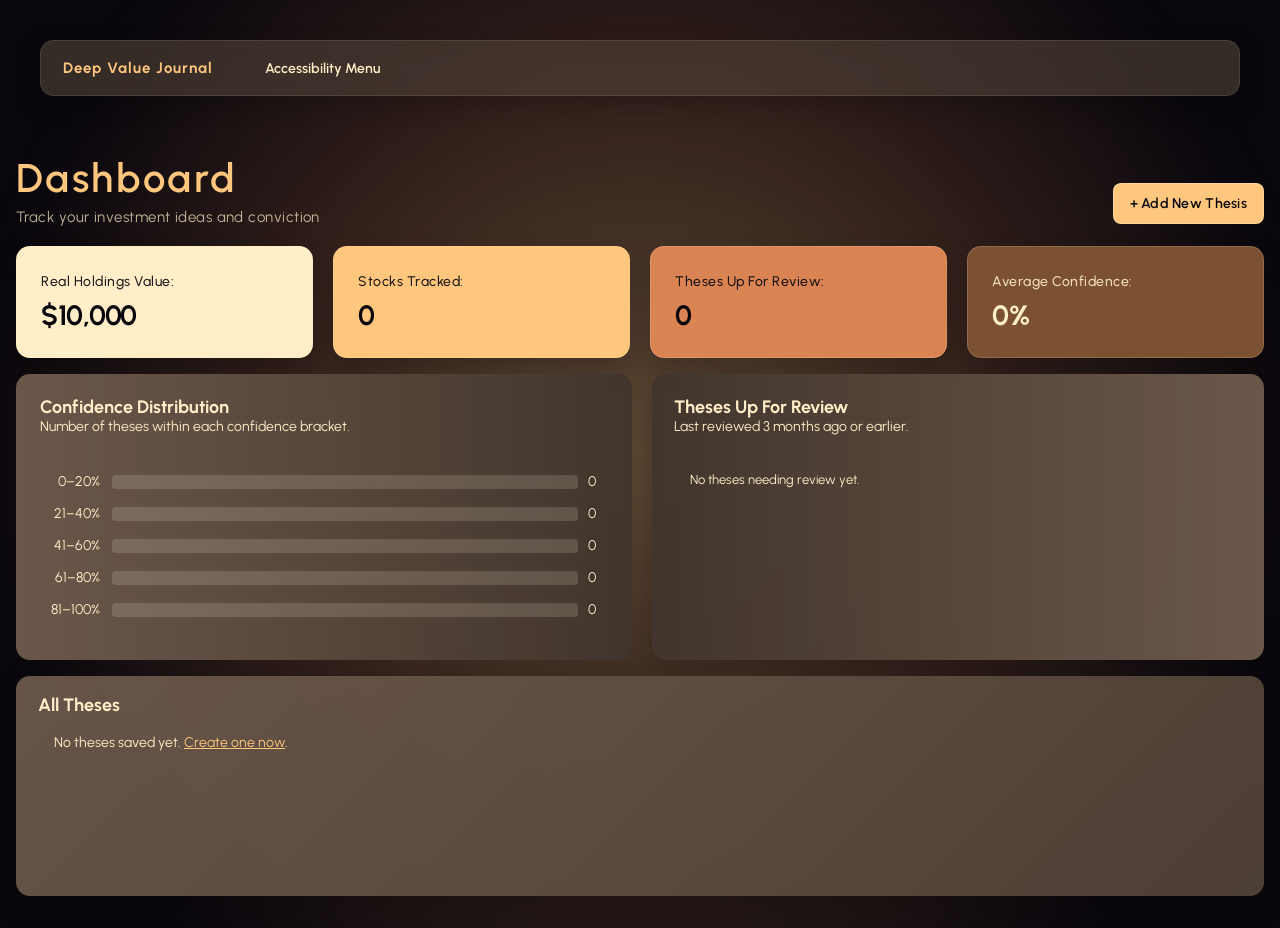
<file: JournalHome.html>
<!DOCTYPE html>
<html lang="en-NZ">

<head>
       <!--
    allows the page to use the latest browser engine meaning that my interface
     will be more compatible with different devices and interfaces
    -->
    <meta charset="utf-8">
    <meta http-equiv="X-UA-Compatible" content="IE=edge">
    <title>Dashboard</title>
    <meta name="description" content="Investment thesis dashboard">
    <meta name="viewport" content="width=device-width, initial-scale=1">
    <link rel="stylesheet" href="style.css">
    <script type="module" src="Journal.js"></script>
</head>

<body>
    <!-- Navigation and accessibility controls -->
    <nav class="nav-shell" aria-label="Main navigation">
        <div class="nav-panel">
            <div class="nav-brand">
                Deep Value Journal
            </div>
           
            <button
                id="accessibility-toggle"
                class="regular-button"
                type="button"
                aria-expanded="false"
                aria-controls="accessibility-menu"
            >
                Accessibility Menu
            </button>
        </div>
        
    <!-- Accessibility Menu -->
    <div
        class="Accessibility-Overlay"
        id="accessibility-overlay"
        hidden
    >
        <div
            class="Accessibility"
            id="accessibility-menu"
            role="dialog"
            aria-modal="true"
            aria-labelledby="accessibility-title"
        >
            <div class="Accessibility-Header">
                <h2 id="accessibility-title">
                    Accessibility Settings
                </h2>
            </div>

         
            <div class="Accessibility-Content">
                <!-- Text Resizer -->
                <label for="text-size-slider">
                    Text Size:
                </label>
                <input
                    type="range"
                    id="text-size-slider"
                    min="80"
                    max="150"
                    value="100"
                    step="10"
                    aria-describedby="text-size-value"
                >
                <span id="text-size-value">
                    100%
                </span>
            </div>

            <div class="Accessibility-Actions">
                <button type="button" class="regular-button" id="accessibility-close">
                    Close
                </button>
            </div>
        </div>

    </div>
    </nav>

  <!-- Main dashboard containing portfolio and thesis information -->
    <main class="home-shell dashboard-home" id="dashboard-content" aria-labelledby="dashboard-title">
       <!-- Dashboard heading and link to create a new thesis -->
        <section class="dashboard-heading" aria-labelledby="dashboard-title">

            <div>
                <h1 class="Welcome dashboard-title" id="dashboard-title">
                    Dashboard
                </h1>
                <p>
                    Track your investment ideas and conviction
                </p>
            </div>

            <a href="ThesisEntryForm.html" class="dashboard-newthesis">
                + Add New Thesis
            </a>
        </section>

        <!-- Loading screen while dashboard data loads -->
        <!--
         * Loader adapted from Uiverse.io
        * Creator: vk-uiux
        * Source: https://uiverse.io/vk-uiux/grumpy-dolphin-30
        * Licence: MIT
        * Date of implementation: around 5/08/26
        -->
        <div
            id="loading-screen"
            class="loading-screen"
            role="status"
            aria-label="Loading dashboard"
        >
            <div class="loader" aria-hidden="true">
                <div></div>
                <div></div>
                <div></div>
                <div></div>
                <div></div>
            </div>
        </div>



        <!-- Summary widgets provide an overview of the user's portfolio -->
        <!-- Values are updated dynamically using JavaScript -->
        <section class="dashboard-widgets" aria-label="Dashboard summary">
            
            <!-- Widget1: account value -->
            <div class="dashboard-account-value">
                <span class="dashboard-widget-label">
                    Real Holdings Value:
                </span>
                <span class="dashboard-widget-amount">
                    $10,000
                </span>
            </div>

            <!-- Widget2: stocks tracked  -->
            <div class="dashboard-stocks-tracked">
                <span class="dashboard-widget-label">
                    Stocks Tracked:
                </span>
                <span class="dashboard-widget-amount" id="stocks-tracked-amount">
                    0
                </span>
            </div>

            <!-- Widget3: number of theses needing review  -->
            <div class="dashboard-theses-review">
                <span class="dashboard-widget-label">
                    Theses Up For Review:
                </span>
                <span class="dashboard-widget-amount" id="theses-review-amount">
                    0
                </span>
            </div>

            <!-- Widget4: average confidence reading  -->
            <div class="dashboard-confidence">
                <span class="dashboard-widget-label">
                    Average Confidence:
                </span>
                <!-- Comes from the average of user's stored thesis data -->
                <span class="dashboard-widget-amount" id="confidence-amount">
                    0%
                </span>
            </div>

        </section>

        <!-- Middle Dashboard Row containing the distribution chart and the theses needing review -->
        <div class="dashboard-middle-row">

            <!-- Confidence Distribution Chart -->
            <section class="dashboard-confidence-chart">
                <div class="dashboard-review-header">
                    <div>
                        <h2 id="confidence-title">
                            Confidence Distribution
                        </h2>
                        <p>
                            Number of theses within each confidence bracket.
                        </p>
                    </div>
                </div>
                <div id="confidence-chart" class="confidence-chart">
                    <!-- Chart is generated dynamically using JavaScript -->
                </div>
            </section>

            <!-- Displays theses that require the user's attention -->
            <section class="dashboard-review-section" aria-labelledby="review-title">
                <div class="dashboard-review-header">
                    <div>
                        <h2 id="review-title">
                            Theses Up For Review
                        </h2>
                        <p>
                            Last reviewed 3 months ago or earlier.
                        </p>
                    </div>
                </div>
                <!-- Theses loaded dynamically through javascript -->
                <ul id="review-container" aria-label="Theses needing review"></ul>
            </section>
        </div>

        <!-- Main theses storage section-->
        <!-- Displays all investment theses stored by the user -->
        <section class="Stocklist dashboard-stocklist" aria-labelledby="my-theses-title">
            <h2 id="my-theses-title" class="dashboard-stock-header">
                All Theses
            </h2>
            <div class="features-list dashboard-features-list">
                <div id="theses-container">
                    <!-- Theses loaded dynamically through javascript -->
                </div>
            </div>
        </section>


    </main>
</body>
</html>
</file>
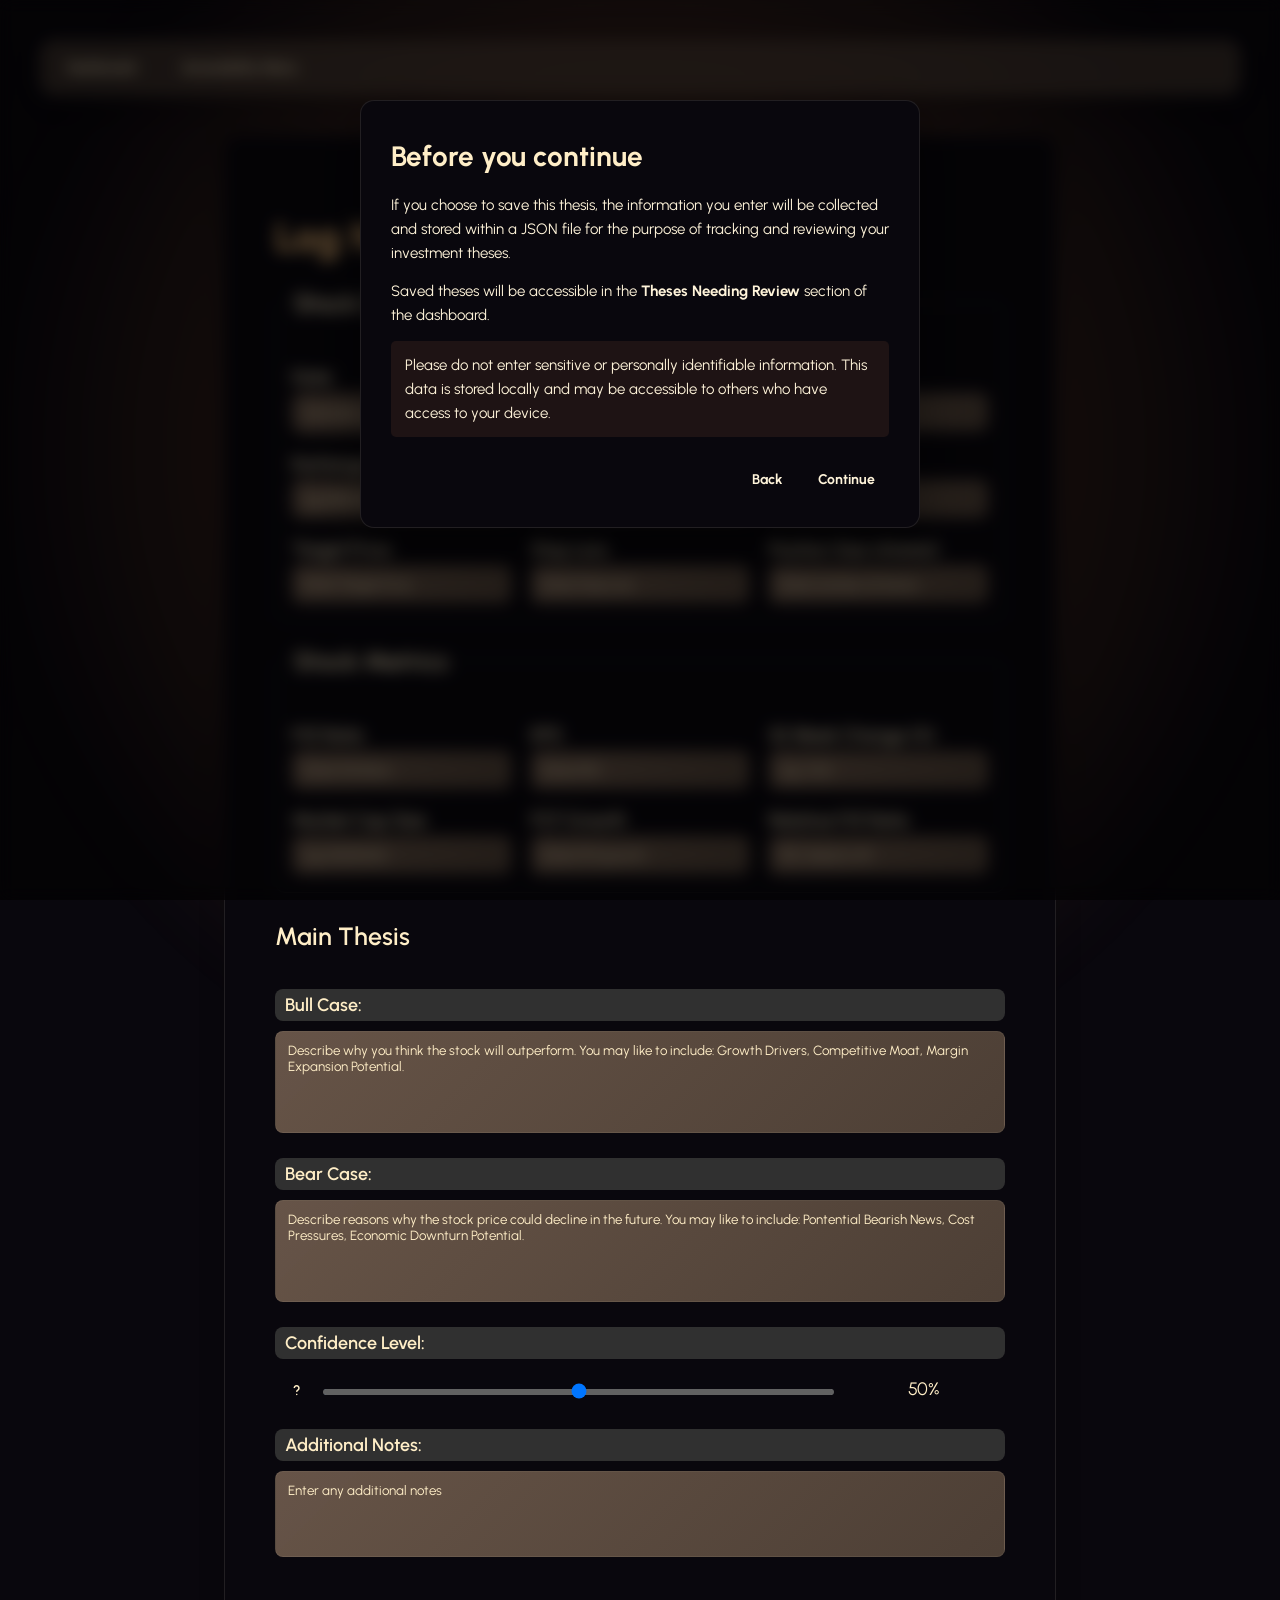
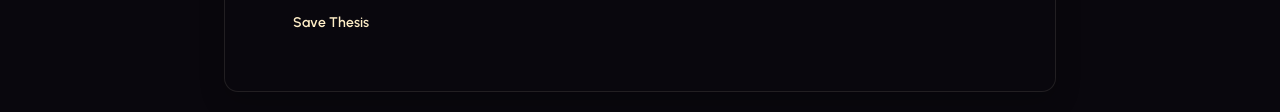
<file: ThesisEntryForm.html>
<!DOCTYPE html>
<html lang="en">
<head>
    <meta charset="utf-8">
    <meta http-equiv="X-UA-Compatible" content="IE=edge">
    <meta name="description" content="Create and save a new investment thesis.">
    <meta name="viewport" content="width=device-width, initial-scale=1">
    <link rel="stylesheet" href="style.css">
    <script type="module" src="Journal.js"></script>
    <title>Log New Thesis</title>
</head>


<body>
    <!-- Main navigation and accessibility controls -->
    <nav class="nav-shell" aria-label="Main navigation">
        <div class="nav-panel">
            <button class="regular-button" type="button" onclick="window.location.href='JournalHome.html'">
                Dashboard
            </button>
            <!-- Returns the user to the main dashboard -->
            <button
                id="accessibility-toggle"
                class="regular-button"
                type="button"
                aria-expanded="false"
                aria-controls="accessibility-menu"
            >
                Accessibility Menu
            </button>
        </div>
        
    <!-- Accessibility Menu -->
    <!-- Accessibility menu allows users to adjust text size -->
    <div class="Accessibility-Overlay" id="accessibility-overlay" hidden>
        <div
            class="Accessibility"
            id="accessibility-menu"
            role="dialog"
            aria-modal="true"
            aria-labelledby="accessibility-title"
        >
            <div class="Accessibility-Header">
                <h2 id="accessibility-title">
                    Accessibility Settings
                </h2>
            </div>

            <div class="Accessibility-Content">
                <!-- Text size control -->
                <label for="text-size-slider">
                    Text Size:
                </label>
                <input
                    type="range"
                    id="text-size-slider"
                    min="80"
                    max="150"
                    value="100"
                    step="10"
                    aria-describedby="text-size-value"
                >
                <span id="text-size-value">
                    100%
                </span>
            </div>

            <div class="Accessibility-Actions">
                <button
                    type="button"
                    class="regular-button"
                    id="accessibility-close"
                >
                    Close
                </button>
            </div>
        </div>
    </div>
    </nav>

    <!-- Data disclaimer shown before the user enters a thesis -->
    <div class="Disclaimer-Overlay" id="Disclaimer-Overlay" role="presentation">
        <div
            class="Disclaimer"
            id="Disclaimer"
            role="dialog"
            aria-modal="true"
            aria-labelledby="disclaimer-title"
            aria-describedby="disclaimer-description"
        >
            <div class="Disclaimer-Header">
                <h2 id="disclaimer-title">Before you continue</h2>
            </div>

            <div class="Disclaimer-Content">
                <p id="disclaimer-description">
                    If you choose to save this thesis, the information you enter
                    will be collected and stored within a JSON file for the
                    purpose of tracking and reviewing your investment theses.
                </p>

                <p>
                    Saved theses will be accessible in the
                    <strong>Theses Needing Review</strong> section of the dashboard.
                </p>

                <p class="Disclaimer-Warning">
                    Please do not enter sensitive or personally identifiable
                    information. This data is stored locally and may be accessible
                    to others who have access to your device.
                </p>
            </div>

            <div class="Disclaimer-Actions">
                <!-- Returns to the dashboard without entering a thesis -->
                <button
                    type="button"
                    class="Disclaimer-Button Disclaimer-Button--secondary"
                    onclick="window.location.href='JournalHome.html'"
                >
                    Back
                </button>
                <button
                    type="button"
                    class="Disclaimer-Button Disclaimer-Button--primary"
                    id="Continue-Button"
                >
                    Continue
                </button>
            </div>
        </div>
    </div>

    <!-- Main thesis entry form -->
    <main>
        <form class="Form-Shell" id="Thesis-Form">
            <h1 class="Thesis-Form-Title">
                Log New Thesis
            </h1>
                    <!-- Stock Details -->
                     
                    <fieldset class="Stock-Details">
            <legend class="Thesis-Form-Subtitle">
                Stock Details
            </legend>
            
            <!-- Stock identification and trading information -->
            <div class="Stock-Details-Grid">
                <div class="Thesis-Date">
                    <label for="Thesis-Date">Date:</label>
                    <input type="date" id="Thesis-Date" name="Thesis-Date">
                </div>

                <div>
                    <label for="Stock-Name-Search">Stock Name:</label>
                    <input
                        type="text"
                        id="Stock-Name-Search"
                        name="Stock-Name-Search"
                        placeholder="Enter Stock Name"
                    >
                </div>

                <div>
                    <label for="Stock-Ticker">Ticker Symbol:</label>
                    <input
                        type="text"
                        id="Stock-Ticker"
                        name="Stock-Ticker"
                        placeholder="e.g. AAPL"
                    >
                </div>

                <div>
                    <label for="Stock-Exchange">Exchange:</label>
                    <input
                        type="text"
                        id="Stock-Exchange"
                        name="Stock-Exchange"
                        placeholder="e.g. NASDAQ"
                    >
                </div>

                <div>
                    <label for="Stock-Sector">Sector:</label>
                    <input
                        type="text"
                        id="Stock-Sector"
                        name="Stock-Sector"
                        placeholder="e.g. Technology"
                    >
                </div>

                <div>
                    <label for="Entry-Price">Entry Price:</label>
                    <input
                        type="number"
                        step="0.01"
                        id="Entry-Price"
                        name="Entry-Price"
                        placeholder="Enter Entry Price"
                    >
                </div>

                <div>
                    <label for="Target-Price">Target Price:</label>
                    <input
                        type="number"
                        step="0.01"
                        id="Target-Price"
                        name="Target-Price"
                        placeholder="Enter Target Price"
                    >
                </div>

                <div>
                    <label for="Stop-Loss">Stop Loss:</label>
                    <input
                        type="number"
                        step="0.01"
                        id="Stop-Loss"
                        name="Stop-Loss"
                        placeholder="Enter Stop Loss"
                    >
                </div>

                <div>
                    <label for="Position-Size">Position Size (shares):</label>
                    <input
                        type="number"
                        id="Position-Size"
                        name="Position-Size"
                        placeholder="Enter number of shares"
                    >
                </div>
            </div>
        </fieldset>

            <!-- Metrics -->
            <!-- Financial metrics used to support the investment thesis -->
                    <fieldset class="Stock-Details">
            
            <legend class="Thesis-Form-Subtitle" id="stock-metrics-title">
                Stock Metrics
            </legend>

            <div class="Stock-Details-Grid">
                <div>
                    <label for="Stock-PE">P/E Ratio</label>
                    <input
                        type="number"
                        step="0.01"
                        id="Stock-PE"
                        name="Stock-PE"
                        placeholder="Enter P/E Ratio"
                    >
                </div>

                <div>
                    <label for="Stock-EPS">EPS</label>
                    <input
                        type="number"
                        step="0.01"
                        id="Stock-EPS"
                        name="Stock-EPS"
                        placeholder="Enter EPS"
                    >
                </div>

                <div>
                    <label for="Stock-52W">52 Week Change (%)</label>
                    <input
                        type="number"
                        step="0.01"
                        id="Stock-52W"
                        name="Stock-52W"
                        placeholder="e.g. -10.5"
                    >
                </div>

                <div>
                    <label for="Stock-Cap">Market Cap Size</label>
                    <input
                        type="number"
                        step="0.01"
                        id="Stock-Cap"
                        name="Stock-Cap"
                        placeholder="e.g. 10000000"
                    >
                </div>

                <div>
                    <label for="Stock-FCFG">FCF Growth</label>
                    <input
                        type="number"
                        step="0.01"
                        id="Stock-FCFG"
                        name="Stock-FCFG"
                        placeholder="Enter FCF growth"
                    >
                </div>

                <div>
                    <label for="Stock-PER">Relative P/E Ratio</label>
                    <input
                        type="number"
                        step="0.01"
                        id="Stock-PER"
                        name="Stock-PER"
                        placeholder="PE / Industry PE"
                    >
                </div>
            </div>
        </fieldset>



            <!-- Main reasoning behind the investment thesis -->
            <h2 class="Thesis-Form-Subtitle">
                Main Thesis
            </h2>

            <!-- Bull case records reasons the stock could outperform -->
            <div class="Bull-Case">
                <label for="Bull-Case-Reasoning">
                    Bull Case:
                </label>
                <textarea
                    id="Bull-Case-Reasoning"
                    name="Bull-Case-Reasoning"
                    placeholder="Describe why you think the stock will outperform. You may like to include: Growth Drivers, Competitive Moat, Margin Expansion Potential."
                    rows="5"
                ></textarea>
            </div>


            <!-- Bear case records reasons the stock could decline -->
            <div class="Bear-Case">
                <label for="Bear-Case-Reasoning">
                    Bear Case:
                </label>
                <textarea
                    id="Bear-Case-Reasoning"
                    name="Bear-Case-Reasoning"
                    placeholder="Describe reasons why the stock price could decline in the future. You may like to include: Pontential Bearish News, Cost Pressures, Economic Downturn Potential."
                    rows="5"
                ></textarea>
            </div>


            <!-- Confidence level records how strongly the user supports their thesis -->
            <div class="Confidence-Level">
                <label for="Confidence-Level">
                    Confidence Level:
                </label>
                <!-- Explains how the confidence rating should be interpreted -->
                <button
                    id="confidence-info-toggle"
                    class="regular-button confidence-info-button"
                    type="button"
                    aria-expanded="false"
                    aria-controls="confidence-info-overlay"
                    aria-label="Explain confidence level"
                >
                    ?
                </button>
                <div
                    class="Confidence-Overlay"
                    id="confidence-info-overlay"
                    hidden
                >
                    <div
                        class="Confidence-Info"
                        role="dialog"
                        aria-modal="true"
                        aria-labelledby="confidence-info-title"
                    >
                        <div class="Disclaimer-Header">
                            <h2 id="confidence-info-title">What does confidence level mean?</h2>
                        </div>

                        <div class="Disclaimer-Content">
                            <p>
                                Confidence represents how strongly you believe your investment thesis is correct based on your research and current evidence.
                            </p>
                            <p class="Disclaimer-Warning">
                                Use a lower percentage when your thesis needs more evidence, and a higher percentage when your reasoning is well supported. This is a reflection tool, not a guarantee of performance.
                            </p>
                        </div>
                        <div class="Disclaimer-Actions">
                            <button
                                type="button"
                                class="Disclaimer-Button Disclaimer-Button--secondary"
                                id="confidence-info-close"
                            >
                                Close
                            </button>
                        </div>
                    </div>
                </div>

                <input
                    type="range"
                    id="Confidence-Level"
                    name="Confidence-Level"
                    min="0"
                    max="100"
                    step="1"
                    value="50"
                    aria-describedby="Confidence-Value"
                >
                <span id="Confidence-Value">
                    50%
                </span>
            </div>


            <!-- Additional Notes -->
            <!-- Allows the user to record information not covered by the main thesis fields -->
            <div class="Additional-Notes">
                <label for="Thesis-Notes">
                    Additional Notes:
                </label>
                <textarea
                    id="Thesis-Notes"
                    name="Thesis-Notes"
                    placeholder="Enter any additional notes"
                    rows="4"
                ></textarea>
            </div>
            
            <!-- Saves the completed thesis -->
            <button type="submit" class="regular-button">
                Save Thesis
            </button>
        </form>
    </main>

    <!-- Loading screen displayed while the thesis is being processed -->
    <div id="loading-screen" class="loading-screen">
        <div class="loader" role="status" aria-label="Loading">
            <div></div>
            <div></div>
            <div></div>
            <div></div>
            <div></div>
        </div>
    </div>
</body>
</html>
</file>
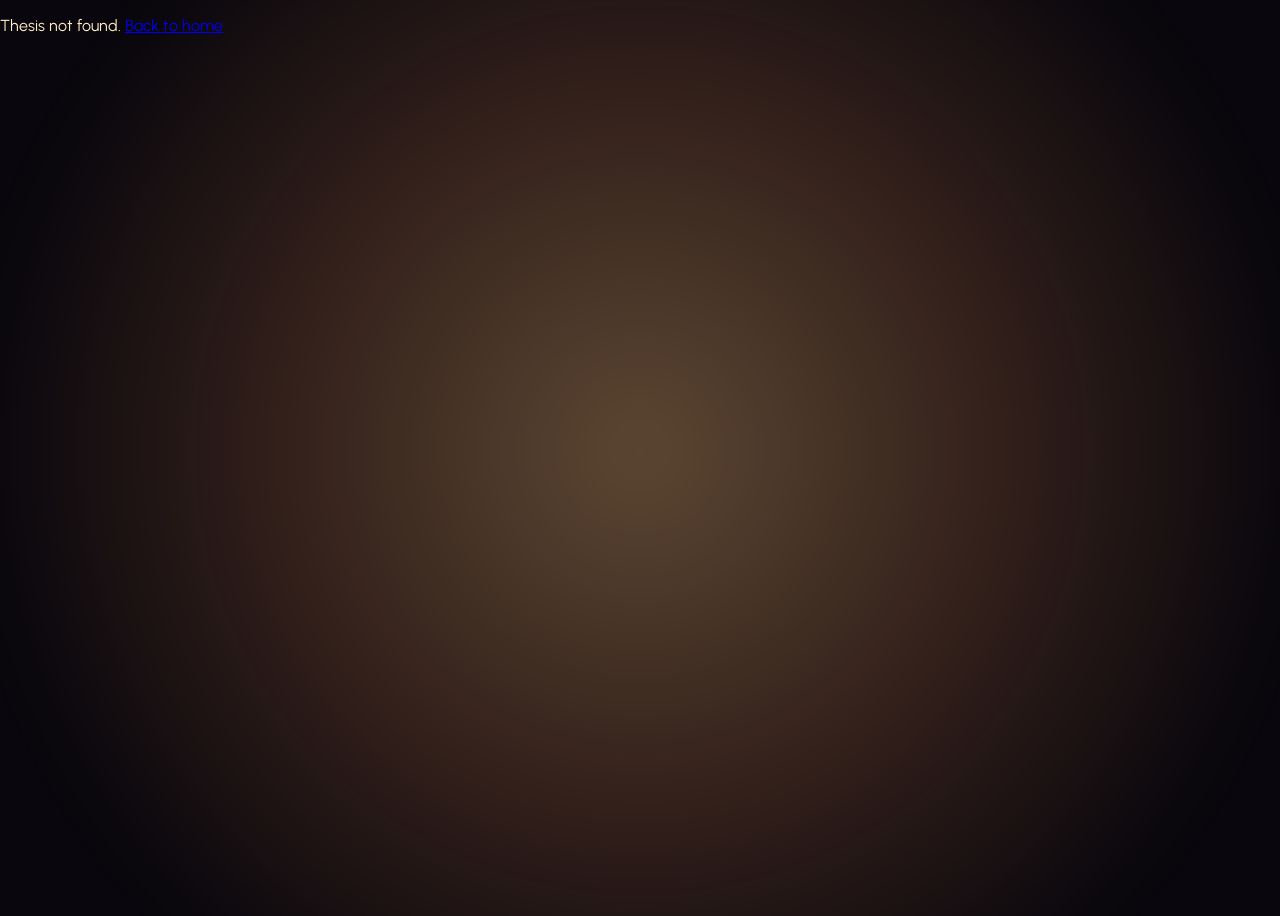
<file: ThesisView.html>
<!DOCTYPE html>

<html lang="en">
    <head>
        <meta charset="utf-8">
        <meta http-equiv="X-UA-Compatible" content="IE=edge">
        <meta name="description" content="">
        <meta name="viewport" content="width=device-width, initial-scale=1">
        <link rel="stylesheet" href="style.css">
        <script type="module" src="Journal.js"></script>
        <title>Thesis View</title>
    </head>
    <body>

   <!-- Main navigation and accessibility controls -->
    <nav class="nav-shell" aria-label="Main navigation">
        <div class="nav-panel">
            <button class="regular-button" type="button" onclick="window.location.href='JournalHome.html'">
                Dashboard
            </button>
            <!-- Returns the user to the main dashboard -->
            <button
                id="accessibility-toggle"
                class="regular-button"
                type="button"
                aria-expanded="false"
                aria-controls="accessibility-menu"
            >
                Accessibility Menu
            </button>
        </div>
        
    <!-- Accessibility Menu -->
    <!-- Accessibility menu allows users to adjust text size -->
    <div class="Accessibility-Overlay" id="accessibility-overlay" hidden>
        <div
            class="Accessibility"
            id="accessibility-menu"
            role="dialog"
            aria-modal="true"
            aria-labelledby="accessibility-title"
        >
            <div class="Accessibility-Header">
                <h2 id="accessibility-title">
                    Accessibility Settings
                </h2>
            </div>

            <div class="Accessibility-Content">
                <!-- Text size control -->
                <label for="text-size-slider">
                    Text Size:
                </label>
                <input
                    type="range"
                    id="text-size-slider"
                    min="80"
                    max="150"
                    value="100"
                    step="10"
                    aria-describedby="text-size-value"
                >
                <span id="text-size-value">
                    100%
                </span>
            </div>

            <div class="Accessibility-Actions">
                <button
                    type="button"
                    class="regular-button"
                    id="accessibility-close"
                >
                    Close
                </button>
            </div>
        </div>
    </div>
    </nav>

        <!-- Thesis header and editing controls -->
        <div class="thesis-view-container">
            <div class="thesis-view-header">
                <div>
                    <h1 class="thesis-view-title" id="ticker-display">--</h1>
                    <p class="thesis-view-subtitle" id="stock-name-display">--</p>
                </div>
                   <div class="thesis-actions">
                        <button class="regular-button" id="edit-thesis">
                            Edit Thesis
                        </button>
                        <button class="regular-button" id="save-thesis" style="display: none;">
                            Save Changes
                        </button>
                    </div>
            </div>

            <!-- Stock Details Section -->
            <div class="thesis-section">
                <div class="thesis-section-title">Stock Details</div>
                <div class="thesis-details-grid">
                    <div class="detail-item">
                        <div class="detail-label">Stock Name</div>
                        <div class="detail-value" id="detail-stock-name">--</div>
                    </div>
                    <div class="detail-item">
                        <div class="detail-label">Ticker</div>
                        <div class="detail-value" id="detail-ticker">--</div>
                    </div>
                    <div class="detail-item">
                        <div class="detail-label">Exchange</div>
                        <div class="detail-value" id="detail-exchange">--</div>
                    </div>
                    <div class="detail-item">
                        <div class="detail-label">Sector</div>
                        <div class="detail-value" id="detail-sector">--</div>
                    </div>
                </div>
            </div>


            <!-- Stock Metrics Section -->
            <div class="thesis-section">
                <div class="thesis-section-title">Stock Metrics</div>
                <div class="thesis-details-grid">
                    <div class="detail-item">
                        <div class="detail-label">P/E Ratio</div>
                        <div class="detail-value" id="detail-pe">--</div>
                    </div>
                    <div class="detail-item">
                        <div class="detail-label">EPS</div>
                        <div class="detail-value" id="detail-eps">--</div>
                    </div>
                    <div class="detail-item">
                        <div class="detail-label">52 Week Change</div>
                        <div class="detail-value" id="detail-52w">--</div>
                    </div>
                    <div class="detail-item">
                        <div class="detail-label">Market Cap</div>
                        <div class="detail-value" id="detail-cap">--</div>
                    </div>
                    <div class="detail-item">
                        <div class="detail-label">FCF Growth</div>
                        <div class="detail-value" id="detail-fcfg">--</div>
                    </div>
                    <div class="detail-item">
                        <div class="detail-label">Relative P/E Ratio</div>
                        <div class="detail-value" id="detail-per">--</div>
                    </div>
                </div>
            </div>

            <!-- Investment Details Section -->
            <div class="thesis-section">
                <div class="thesis-section-title">Investment Details</div>
                <div class="thesis-details-grid">
                    <div class="detail-item">
                        <div class="detail-label">Entry Price</div>
                        <div class="detail-value" id="detail-entry-price">--</div>
                    </div>
                    <div class="detail-item">
                        <div class="detail-label">Target Price</div>
                        <div class="detail-value" id="detail-target-price">--</div>
                    </div>
                    <div class="detail-item">
                        <div class="detail-label">Stop Loss</div>
                        <div class="detail-value" id="detail-stop-loss">--</div>
                    </div>
                    <div class="detail-item">
                        <div class="detail-label">Position Size</div>
                        <div class="detail-value" id="detail-position-size">--</div>
                    </div>
                </div>
            </div>

            <!-- Thesis Analysis Section -->
            <div class="thesis-section">
                <div class="thesis-section-title">Thesis Analysis</div>
                <div class="thesis-text-section">
                    <div class="detail-label">Bull Case</div>
                    <p id="detail-bull-case">--</p>
                </div>
                <div class="thesis-text-section">
                    <div class="detail-label">Bear Case</div>
                    <p id="detail-bear-case">--</p>
                </div>
            </div>

            <!-- Confidence & Notes Section -->
            <div class="thesis-section">
                <div class="thesis-section-title">Confidence & Notes</div>
                <div class="thesis-details-grid">
                    <div class="detail-item">
                        <div class="detail-label">Confidence Level</div>
                        <div class="detail-value" id="detail-confidence">--</div>
                    </div>
                    <div class="detail-item">
                        <div class="detail-label">Date Added</div>
                        <div class="date-edit-row">
                            <div class="detail-value" id="detail-date">--</div>
                            <span class="date-review-hint" id="date-review-hint" hidden>
                                Update this date after reviewing the thesis, then save to keep the last reviewed date current.
                            </span>
                        </div>
                    </div>
                </div>
                
                <div class="thesis-text-section" style="margin-top: 20px;">
                    <div class="detail-label">Additional Notes</div>
                    <p id="detail-notes">--</p>
                </div>
            </div>
        </div>

     
    </body>
</html>
</file>
<file: style.css>
@import url('https://fonts.googleapis.com/css2?family=Urbanist:wght@300;400;700&display=swap');


/*
    Root variables for global page styling
    store main colors, fonts, gradients, borders and corner radius and shadows
    which are used throughout my website.
    Using root variables allows me to, for example, change the colour scheme of
    my website by editing just the colours up here,
    rather than going through every line of CSS and changing the colours manually.
*/

:root {
    --brown: #7B5132;
    --apricot: #D98452;
    --beige: #FFC67E;
    --off-white: #FFEEC7;
    --black: #09070D;
    --font-main: "Urbanist", Arial, sans-serif;
    --surface: linear-gradient(
        135deg,
        rgba(111, 91, 77, 0.92) 0%,
        rgba(78, 64, 54, 0.98) 100%
    );
    --border: 1px solid rgba(255, 244, 218, 0.1);
    --soft-border: 1px solid rgba(255, 244, 218, 0.06);
    --card-radius: 14px;
    --card-shadow: 0 10px 26px rgba(0, 0, 0, 0.2);
}

/*
    Sets the overall appearance and layout of every page.
    The body fills the viewport, removing the browser's default margins.
    It also applies the font family and main colours used throughout my pages.
*/

body {
    margin: 0;
    min-height: 100vh;
    position: relative;
    background: var(--black);
    color: var(--off-white);
    font-family: var(--font-main);
}

body::before {
    content: "";
    position: fixed;
    inset: -18%;
    z-index: -1;
    pointer-events: none;
    background: radial-gradient(
        circle,
        rgba(255, 198, 126, 0.34) 0%,
        rgba(217, 132, 82, 0.2) 34%,
        transparent 62%
    );
    /*
        Decorative background glow to give the website a warm glow, placed behind
        the content using a negative z-index.
    */
    filter: blur(30px);
}

/*
    Merged overlay sections
    position fixed and inset: 0 makes the overlay cover the whole viewport width.
    high z-index of 1000 ensures the overlay is displayed above the other content
    on the screen, backdrop filter blurs the page behind the overlay.
    this ensures good visual separation to maintain the legibility of the popup.
*/

.Disclaimer-Overlay,
.Accessibility-Overlay,
.Confidence-Overlay {
    position: fixed;
    inset: 0;
    z-index: 1000;
    display: flex;
    justify-content: center;
    align-items: flex-start;
    box-sizing: border-box;
    padding: 100px 20px 20px;
    background: rgba(0, 0, 0, 0.55);
    backdrop-filter: blur(8px);
    -webkit-backdrop-filter: blur(8px);
}

/*
    Merged disclaimer and accessibility containers
*/

.Disclaimer,
.Accessibility,
.Confidence-Info {
    width: min(560px, 100%);
    box-sizing: border-box;
    padding: 30px;
    color: var(--off-white);
    background: var(--black);
    border: var(--border);
    border-radius: var(--card-radius);
    box-shadow: 0 20px 50px rgba(0, 0, 0, 0.4);
    animation: disclaimerFlyIn 0.4s ease-out;
}

/*
    Creates central card containing information.
    Width limited so messages remain legible on larger screens.
    Shadow, rounded borders and high contrast visually separate the pop-up
    from the background.
*/

/* Disclaimer section */
/* Base styling for the different wording components of the disclaimer */

.Disclaimer-Label {
    color: var(--beige);
    font-size: 12px;
    font-weight: 700;
    letter-spacing: 0.15em;
}

/* Disclaimer label, styles heading above the main disclaimer title */
.Disclaimer h2 {
    margin: 8px 0 20px;
    font-size: 28px;
}

/* Styles main heading */
.Disclaimer-Content {
    color: rgba(255, 244, 218);
    font-size: 15px;
    line-height: 1.6;
}

.Disclaimer-Content p {
    margin: 0 0 14px;
}

.Disclaimer-Warning {
    padding: 12px 14px;
    background: rgba(217, 132, 82, 0.1);
    border-radius: 5px;
}

/*
    Adds subtle background colour to the specific warning message to draw
    attention to it.
*/

/*
    Styling for the buttons on the disclaimer screen.
    This ensures they look the same as the rest of the buttons.
    Updated the opacity to ensure they remain legible.
*/

.Disclaimer-Actions {
    display: flex;
    justify-content: flex-end;
    gap: 8px;
    margin-top: 25px;
}

button.Disclaimer-Button {
    margin: 0 !important;
    padding: 9px 14px !important;
    color: rgba(255, 244, 218) !important;
    font-family: var(--font-main);
    font-size: 14px;
    background: none !important;
    border: none !important;
    box-shadow: none !important;
    text-shadow: none !important;
    cursor: pointer;
}

button.Disclaimer-Button:hover {
    color: var(--off-white) !important;
    background: rgba(255, 244, 218, 0.07) !important;
}

button.Disclaimer-Continue {
    color: var(--beige) !important;
}

button.Disclaimer-Continue:hover {
    background: rgba(255, 198, 126, 0.1) !important;
}

/* Accessibility menu */
/*
    Adds padding around the menu.
    Sets text colour default for the accessibility menu to the global
    off-white colour.
*/

.accessibility-menu {
    padding: 15px;
    color: var(--off-white);
}

/*
    Accessibility menu heading.
    Sets default top margin and adds the global beige colour.
*/

.accessibility-menu h2 {
    margin: 0 0 15px;
    color: var(--beige);
    font-size: 20px;
}

/*
    Changes the labels from default inline behaviour to block.
    This ensures each label occupies its own row.
*/

.accessibility-menu label {
    display: block;
    margin-bottom: 8px;
    font-size: 14px;
}

/*
    Style for the text size slider.
*/

#text-size-slider {
    width: 160px;
    margin: 0 10px 0 0;
}

#text-size-value {
    font-size: 14px;
    color: var(--beige);
}

/*
    Hidden state for the accessibility menu, display: none.
    Hides the menu completely when present, ensuring it is not seen until
    triggered again through a button press.
*/

.Accessibility-Overlay[hidden],
.Confidence-Overlay[hidden] {
    display: none;
}

/* Main accessibility panel */

.Accessibility h2 {
    margin: 8px 0 20px;
    color: var(--beige);
    font-size: 28px;
    font-weight: 700;
    letter-spacing: 0.15em;
}

.Accessibility-Content {
    color: var(--beige);
    font-size: 15px;
    line-height: 1.6;
}

.Accessibility-Content label {
    display: block;
    margin-bottom: 10px;
    font-weight: 600;
}

.Accessibility-Content input[type="range"] {
    width: 100%;
}

.Accessibility-Actions {
    display: flex;
    justify-content: flex-end;
    margin-top: 25px;
}

/* Thesis Form */

.Form-Shell {
    width: clamp(700px, 65vw, 1000px);
    /*
        clamp element for the width is preferred at 65vw but must stay between
        700 and 1000px.
        this ensures the form remains a sensible size and isn't too overwhelming
        with textboxes everywhere.
    */
    box-sizing: border-box;
    display: flex;
    flex-direction: column;
    align-items: stretch;
    margin: 20px auto;
    padding: 50px;
    color: var(--off-white);
    font-family: var(--font-main);
    font-size: 18px;
    background: var(--black);
    border: var(--border);
    border-radius: var(--card-radius);
    box-shadow: var(--card-shadow);
}

.Thesis-Date {
    width: 100%;
}

.Thesis-Date input {
    width: 25%;
    box-sizing: border-box;
    padding: 10px 12px;
    color: var(--off-white);
    font-family: var(--font-main);
    background: var(--surface);
    border: var(--soft-border);
    border-radius: 10px;
}

.Thesis-Form-Title {
    color: var(--beige);
    font-size: 40px;
    font-weight: 700;
}

.Stock-Details {
    min-width: 0;
    margin: 0;
    padding: 10px 16px 18px;
    border: 1px solid rgba(255, 244, 218, 0.14);
    border-radius: 10px;
}

.Stock-Details label {
    display: block;
    margin: 20px 0 5px;
    font-weight: 600;
}

/* Stock Details Grid */
/*
    Sort the stock details section into grids of three columns by default.
    minmax(0,1fr) lets the grid columns shrink below the natural width of
    content, stopping them from overflowing the grid.
*/

.Stock-Details-Grid {
    display: grid;
    grid-template-columns: repeat(3, minmax(0, 1fr));
    gap: 0 20px;
}

/*
    min-width means that children will shrink as the columns do
    rather than overflowing.
*/

.Stock-Details-Grid > div {
    min-width: 0;
}

.Stock-Details-Grid label {
    display: block;
    margin: 20px 0 5px;
    font-weight: 600;
}

.Stock-Details-Grid input {
    width: 100%;
    box-sizing: border-box;
}

/* Main writing areas for the thesis */

.Bull-Case label,
.Bear-Case label,
.Additional-Notes label,
.Confidence-Level label {
    display: block;
    margin: 20px 0 10px;
    padding: 5px 10px;
    font-weight: 600;
    background: rgb(48, 48, 48);
    border-radius: 8px;
}

.Confidence-Level span {
    margin-left: 70px;
}

.Confidence-Level input[type="range"] {
    width: 70%;
    margin: 20px 0 10px;
}

/* Customised slider for the Confidence level section */

/*
    Pseudo elements from WebKit replace the default blue and grey slider.
    This ensures the slider matches my website for a more refined feel.
*/

/* Custom track */

.Confidence-Level input[type="range"]::-webkit-slider-runnable-track {
    height: 6px;
    background: rgb(97, 97, 97);
    border-radius: 5px;
}

/* Custom thumb */

.Confidence-Level input[type="range"]::-webkit-slider-thumb {
    width: 18px;
    height: 18px;
    margin-top: -6px;
    appearance: none;
    border-radius: 50%;
    cursor: pointer;
}

.Additional-Notes textarea {
    margin-bottom: 24px;
}

.Thesis-Form-Subtitle {
    margin: 28px 0 18px;
    color: var(--off-white);
    font-size: 25px;
    font-weight: 600;
}

.Stock-Details + .Stock-Details {
    margin-top: 24px;
}

#Thesis-Form > button[type="submit"] {
    align-self: flex-start;
    margin-top: 18px !important;
}

input::placeholder,
textarea::placeholder {
    color: var(--off-white);
    opacity: 1;
}

input[type="text"],
input[type="email"],
input[type="password"],
input[type="number"],
textarea,
select {
    width: 100%;
    box-sizing: border-box;
    padding: 10px 12px;
    color: var(--off-white);
    font-family: var(--font-main);
    text-align: left;
    background: var(--surface);
    border: var(--soft-border);
    border-radius: 8px;
}

textarea {
    resize: none;
}

/* Dashboard */

.dashboard-home {
    width: min(1400px, calc(100% - 2rem));
    box-sizing: border-box;
    display: flex;
    flex-direction: column;
    align-items: stretch;
    margin: 0 auto;
    padding: 1.25rem 0 2rem;
}

.dashboard-heading {
    display: flex;
    align-items: flex-end;
    justify-content: space-between;
    gap: 24px;
}

.dashboard-heading .dashboard-title {
    margin: 0;
    color: var(--beige);
    font-size: 2.5rem;
    letter-spacing: 0.06em;
    line-height: 1.1;
}

.dashboard-heading p {
    margin: 8px 0 0;
    color: rgba(255, 238, 199, 0.72);
    font-size: 15px;
    font-weight: 400;
    letter-spacing: 0.03em;
}

.dashboard-title,
.Welcome {
    color: var(--off-white);
    text-align: left;
    font-size: clamp(2rem, 4vw, 3.2rem);

    /*
        scales the heading font size for a more responsive design,
        with minimum value of 2rem
        and a maximum value of 3.2rem.
        this is done to ensure the text doesn't get too small or too big based
        off VW, remaining legible.
        4vw is growth rate.
    */

    letter-spacing: 0.16em;
    line-height: 1;
}

.dashboard-title {
    margin: 0;
    font-weight: 700;
}

/* Widgets of the Dashboard */
/*
    flex-wrap means that widgets can wrap onto another row when necessary.
    Shrinking down to one single column if the VW gets small enough is handled
    by the mobile media query.
*/

.dashboard-widgets {
    display: flex;
    flex-wrap: wrap;
    gap: 20px;
    width: 100%;
    margin-top: 20px;
}

/*
    flex 1 1 0 ensures an even share of the available width for the widgets.
    min-width ensures they don't become so narrow that they aren't readable.
    if they reach the min-width, flex-wrap moves them to another row.
*/

.dashboard-account-value,
.dashboard-stocks-tracked,
.dashboard-theses-review,
.dashboard-confidence {
    flex: 1 1 0;
    min-width: 180px;
    min-height: 112px;
    box-sizing: border-box;
    display: flex;
    flex-direction: column;
    justify-content: center;
    gap: 8px;
    padding: 24px;
    text-align: left;
    border: 1px solid rgba(255, 238, 199, 0.16);
    border-radius: var(--card-radius);
    box-shadow: var(--card-shadow);
}

.dashboard-account-value {
    color: var(--black);
    background: var(--off-white);
}

.dashboard-stocks-tracked {
    color: var(--black);
    background: var(--beige);
}

.dashboard-theses-review {
    color: var(--black);
    background: var(--apricot);
}

.dashboard-confidence {
    color: var(--off-white);
    background: var(--brown);
}

.dashboard-widget-label {
    font-size: 14px;
    font-weight: 500;
    letter-spacing: 0.5px;
    opacity: 0.9;
}

.dashboard-widget-amount {
    font-size: 28px;
    font-weight: 700;
    letter-spacing: -0.5px;
}

.dashboard-newthesis {
    display: inline-flex;
    align-items: center;
    justify-content: center;
    flex-shrink: 0;
    margin: 0 0 2px;
    padding: 11px 16px;
    color: var(--black);
    background: var(--beige);
    border: 1px solid rgba(255, 238, 199, 0.38);
    border-radius: 8px;
    font-size: 14px;
    font-weight: 600;
    letter-spacing: 0.02em;
    text-decoration: none;
    transition: background 0.2s ease, transform 0.2s ease;
}

.dashboard-newthesis:hover {
    color: var(--black);
    background: var(--off-white);
    transform: translateY(-1px);
}

.dashboard-newthesis:focus-visible,
.dashboard-stock-row a:focus-visible {
    outline: 2px solid var(--beige);
    outline-offset: 3px;
}

/* Dashboard Review Section */

/*
    middle row contains the confidence chart and the theses needing review,
    placing them beside one another.
    flex:1 is used on both elements to ensure they take up equal width of the
    available space.
*/

.dashboard-middle-row {
    display: flex;
    gap: 20px;
    width: 100%;
    margin-top: 16px;
}

.dashboard-confidence-chart,
.dashboard-review-section {
    flex: 1;
    /*
        stops flexbox automatic minimum width from causing either panel
        to overflow into the other widget's half of the row
    */
    min-width: 0;
    box-sizing: border-box;
}
/*
    overflow: hidden prevents the list from increasing the fixed height of the
    dashboard review section.
    this ensures a scroll bar gets added instead of having a really tall
    mid-row section.
    visually declutters the screen.
*/

.dashboard-review-section {
    height: 286px;
    display: flex;
    flex-direction: column;
    overflow: hidden;
    padding: 22px;
    color: var(--off-white);
    background: linear-gradient(
        270deg,
        rgba(111, 91, 77, 0.96) 0%,
        rgba(65, 53, 45, 0.99) 100%
    );
    border-radius: var(--card-radius);
    box-shadow: var(--card-shadow);
}

.dashboard-review-header {
    display: flex;
    align-items: center;
    justify-content: space-between;
}

.dashboard-review-header h2 {
    margin: 0;
    font-size: 18px;
}

/* Standardized paragraph styling for both sections */

.dashboard-review-header p,
.dashboard-stocklist p {
    margin: 0 0 20px;
    color: var(--off-white);
    font-size: 14px;
}

.dashboard-review-date {
    margin-left: auto;
    font-size: 13px;
    font-weight: 400;
    opacity: 0.7;
}

/* ConfidenceChart */

.dashboard-confidence-chart {
    margin: 0;
    padding: 22px 24px;
    background: linear-gradient(
        90deg,
        rgba(111, 91, 77, 0.96) 0%,
        rgba(65, 53, 45, 0.99) 100%
    );
    border-radius: var(--card-radius);
}

.dashboard-confidence-chart .dashboard-review-header h2 {
    margin: 0;
    color: var(--off-white);
}

.dashboard-confidence-chart .dashboard-review-header p {
    margin-bottom: 20px;
    color: var(--off-white);
}

.confidence-chart {
    display: flex;
    flex-direction: column;
    gap: 15px;
    margin-top: 18px;
}

.confidence-chart-row {
    display: flex;
    align-items: center;
    gap: 12px;
    color: var(--off-white);
}
/*
    flex-shrink: 0 stops the labels on the bar chart from becoming narrower
    when the bars need extra space.
    this ensures the counter remains legible.
*/

.confidence-chart-label {
    width: 60px;
    flex-shrink: 0;
    font-size: 14px;
    text-align: right;
    white-space: nowrap;
}

/*
    flex: 1 makes the bars occupy all the available space in the half of the
    mid-row allocated to the confidence chart.
    staying within margins etc, and maintaining a readable number.
*/

.confidence-bar-container {
    flex: 1;
    display: flex;
    align-items: center;
    gap: 10px;
}

.confidence-bar-track {
    flex: 1;
    height: 14px;
    overflow: hidden;
    background: rgba(255, 244, 218, 0.15);
    border-radius: 4px;
}

/*
    JavaScript changes each bar depending on the number of theses logged
    in local storage within that range.
    transition: width 0.4s ease ensures that when these update and the bar gets
    wider, it doesn't happen in a big jump.
*/

.confidence-bar {
    width: 0;
    height: 100%;
    background: var(--off-white);
    border-radius: 4px;
    transition: width 0.4s ease;
}

.confidence-chart-number {
    width: 20px;
    flex-shrink: 0;
    color: var(--off-white);
    font-size: 14px;
}


/* Standardized container styling */

#review-container,
.features-list {
    width: 100%;
    flex: 1;
    min-width: 0;
    overflow-y: scroll;
    overflow-x: hidden;
    box-sizing: border-box;
    padding: 0;
    margin: 0;
    list-style: none;
    color: var(--off-white);
    font-family: var(--font-main);
}

/* Standardized row styling */

#review-container li,
.features-list li {
    min-height: 48px;
    display: flex;
    align-items: center;
    padding: 0 16px;
    transition:
        background 0.2s ease,
        transform 0.2s ease,
        padding-left 0.2s ease;
}

#review-container li:hover,
.features-list li:hover {
    background: rgba(255, 244, 218, 0.06);
    border-radius: 8px;
    transform: translateX(3px);
    padding-left: 19px;
}

#review-container li:last-child,
.features-list li:last-child {
    border-bottom: none;
}

/* Stock List */

.dashboard-stocklist {
    width: 100%;
    height: 220px;
    box-sizing: border-box;
    display: flex;
    flex-direction: column;
    overflow: hidden;
    margin: 16px 0 0;
    padding: 18px 22px;
    color: var(--off-white);
    background: var(--surface);
    border-radius: var(--card-radius);
    box-shadow: var(--card-shadow);
}

.dashboard-stocklist h2 {
    margin: 0 0 12px;
    font-size: 18px;
}

.dashboard-stocklist p a {
    color: var(--beige);
}

.dashboard-stocklist p a:hover {
    color: var(--off-white);
}

.dashboard-features-list {
    width: 100%;
    margin: 0;
    box-sizing: border-box;
}

.dashboard-stock-header {
    display: grid;
    color: var(--off-white);
    font-size: 17px;
    font-weight: 700;
}

.dashboard-header-percentage,
.dashboard-header-price {
    text-align: right;
}

.dashboard-stock-row {
    min-height: 40px;
    display: flex;
    align-items: center;
    font-size: 13px;
    font-weight: 400;
}

.dashboard-stock-name {
    color: var(--off-white);
}

.dashboard-stock-percentage {
    margin-left: auto;
}

.dashboard-stock-price {
    width: 90px;
    margin-left: 30px;
    text-align: right;
}

/* Customised Scrollbar */

/*
    WebKit scrollbar pseudo elements used to customise the stock and review
    containers' scroll elements, rather than all the scrollbars
    on my page.
*/
.features-list::-webkit-scrollbar,
#review-container::-webkit-scrollbar {
    width: 7px;
}

.features-list::-webkit-scrollbar-track,
#review-container::-webkit-scrollbar-track {
    background: transparent;
    margin: 20px 0;
}

.features-list::-webkit-scrollbar-thumb,
#review-container::-webkit-scrollbar-thumb {
    background: rgba(255, 244, 218, 0.2);
    border-radius: 10px;
}

.features-list::-webkit-scrollbar-thumb:hover,
#review-container::-webkit-scrollbar-thumb:hover {
    background: rgba(255, 244, 218, 0.35);
}

/* Welcome */
h1.Welcome,
.Welcome {
    margin: 1vh 0 0 1vw;
    color: var(--beige);
    text-align: left;
    font-size: clamp(2rem, 4vw, 3.2rem);
    font-weight: 600;
    letter-spacing: 0.1em;
}

/* Navigation */
nav {
    position: sticky;
    top: 0;
    z-index: 1000;
    padding: 20px;
}

.nav-shell {
    width: min(1200px, calc(100% - 3rem));
    margin: 20px auto;
}

.nav-panel {
    display: flex;
    align-items: center;
    justify-content: flex-start;
    gap: 10px;
    padding: 8px;
    background: rgba(78, 64, 54, 0.65);
    border: var(--border);
    border-radius: var(--card-radius);
    box-shadow: 0 8px 24px rgba(0, 0, 0, 0.18);
    backdrop-filter: blur(10px);
    -webkit-backdrop-filter: blur(10px);
}

.nav-brand {
    margin-right: 10px;
    padding: 10px 14px;
    color: var(--beige);
    font-size: 15px;
    font-weight: 700;
    letter-spacing: 1px;
}

/* Buttons */
/*
    Button-specific CSS variables inherit colours from the site's main
    variables and are then reused throughout the glow effects below.
*/
/*
    - Button adapted from Uiverse.io
    - Creator: cssbuttons-io
    - Source link: https://uiverse.io/cssbuttons-io/funny-dog-69
    - Licence: MIT
    - Date of implementation: 4/08/26
*/
/*
    UI VERSE BUTTON CODE START
*/
button {
    --glow-color: var(--beige);
    --glow-spread-color: var(--apricot);
    --enhanced-glow-color: var(--off-white);
    --btn-color: var(--brown);

    display: block;
    position: relative;
    margin: 40px auto 0;
    padding: 1.15em 2.4em;
    color: var(--off-white);
    font-size: 16px;
    font-weight: bold;
    background-color: var(--btn-color);
    border: 0.25em solid var(--glow-color);
    border-radius: 1em;
    outline: none;
    /*
        Shadows layered together to create the outer glow.
    */
    box-shadow:
        0 0 1em 0.25em var(--glow-color),
        0 0 4em 1em var(--glow-spread-color),
        inset 0 0 0.75em 0.25em var(--glow-color);

    text-shadow: 0 0 0.5em var(--glow-color);
    transition: all 0.3s;
}
/*
    Creates a separate transformed and blurred shape beneath the button.

    pointer-events: none stops the mouse from interacting with this element.
*/
button::after {
    content: "";
    position: absolute;
    top: 120%;
    left: 0;
    width: 100%;
    height: 100%;
    pointer-events: none;
    background-color: var(--glow-spread-color);
    filter: blur(2em);
    opacity: 0;
    transform: perspective(1.5em) rotateX(35deg) scale(1, 0.6);
}
button:hover {
    color: var(--black);
    background-color: var(--beige);
    box-shadow:
        0 0 1em 0.25em var(--glow-color),
        0 0 4em 2em var(--glow-spread-color),
        inset 0 0 0.75em 0.25em var(--glow-color);
}
button:active {
    box-shadow:
        0 0 0.6em 0.25em var(--glow-color),
        0 0 2.5em 2em var(--glow-spread-color),
        inset 0 0 0.5em 0.25em var(--glow-color);
}
/*
    UI VERSE BUTTON CODE END
*/
button.nav-button svg,
button.nav-button .nav-icon {
    width: 22px;
    height: 22px;
}

button.regular-button,
button.regular-button:hover,
button.regular-button:focus,
button.regular-button:active {
    margin: 0 !important;
    padding: 10px 18px !important;
    color: var(--off-white) !important;
    font-family: var(--font-main);
    font-size: 14px;
    font-weight: 600;
    background: transparent !important;
    border: none !important;
    border-radius: 9px;
    outline: none !important;
    box-shadow: none !important;
    text-shadow: none !important;
}

button.regular-button {
    display: inline-flex;
    align-items: center;
    justify-content: center;
    position: relative;
    transition:
        background 0.2s ease,
        color 0.2s ease;
}

button.regular-button:hover,
button.regular-button:focus {
    color: var(--beige) !important;
    background: rgba(255, 198, 126, 0.12) !important;
}

button.regular-button:active {
    background: rgba(255, 198, 126, 0.18) !important;
}
/* ThesisView.html */
/*
    Thesis actions
*/
.thesis-actions {
    display: flex;
    justify-content: center;
    align-items: center;
    gap: 10px;
}

.thesis-view-container {
    width: min(900px, calc(100% - 2rem));
    box-sizing: border-box;
    margin: 0 auto;
    padding: 20px;
    border-radius: 8px;
    box-shadow: 0 2px 8px rgba(0, 0, 0, 0.1);
}

.thesis-view-header {
    display: flex;
    justify-content: space-between;
    align-items: center;
    gap: 16px;
    border-bottom: 1px solid rgba(255, 244, 218, 0.32);
    padding-bottom: 15px;
    margin-bottom: 20px;
}

.thesis-view-title {
    margin: 0;
    color: #FFC67E;
    font-size: 28px;
    font-weight: bold;
}

.thesis-view-subtitle {
    margin: 5px 0 0;
    color: #FFF4DA;
    font-size: 16px;
}

.thesis-section {
    margin-bottom: 20px;
    padding: 16px;
    color: #333;
    background: #FFF4DA;
    border: 1px solid rgba(255, 244, 218, 0.18);
    border-radius: 8px;
}

.thesis-section-title {
    margin-bottom: 10px;
    color: var(--brown);
    font-size: 18px;
    font-weight: bold;
}

.thesis-details-grid {
    display: grid;
    grid-template-columns: 1fr 1fr;
    gap: 15px;
}

.detail-item {
    padding: 10px;
    background: #F4D9B3;
    border: 1px solid rgba(123, 81, 50, 0.14);
    border-radius: 6px;
}

.detail-label {
    margin-bottom: 5px;
    color: var(--brown);
    font-size: 12px;
    font-weight: bold;
    text-transform: uppercase;
}

.detail-value {
    color: #333;
    font-size: 16px;
    word-wrap: break-word;
    overflow-wrap: break-word;
    word-break: break-word;
}

.date-edit-row {
    display: flex;
    align-items: center;
    flex-wrap: wrap;
    gap: 10px;
}

.date-review-hint {
    flex: 1 1 180px;
    padding: 9px 11px;
    color: #5b3c27;
    background: rgba(217, 132, 82, 0.12);
    border-left: 3px solid var(--apricot);
    border-radius: 4px;
    font-size: 12px;
    line-height: 1.4;
}

.date-edit-row input[type="date"] {
    flex: 0 1 170px;
    width: 170px;
    max-width: 100%;
    box-sizing: border-box;
    padding: 9px 10px;
    color: #333;
    font: inherit;
    background: #fffaf0;
    border: 1px solid rgba(123, 81, 50, 0.3);
    border-radius: 6px;
}

.date-edit-row input[type="date"]:focus-visible {
    outline: 2px solid var(--apricot);
    outline-offset: 2px;
}

.date-review-hint[hidden] {
    display: none;
}

.thesis-text-section {
    margin-bottom: 20px;
}

.thesis-text-section p {
    margin: 0;
    color: #444;
    line-height: 1.6;
    white-space: pre-wrap;
    word-wrap: break-word;
    overflow-wrap: break-word;
    overflow-x: hidden;
}

.back-button:hover {
    background-color: #5a6268;
}

/* Loading Screen */

.loading-screen {
    position: fixed;
    inset: 0;
    z-index: 9999;
    display: flex;
    justify-content: center;
    align-items: center;
    background: #000;
    animation: fade-out 1.2s ease forwards;
    animation-delay: 1.2s;
}
/*
    * Loader adapted from Uiverse.io
    * Creator: vk-uiux
    * Source: https://uiverse.io/vk-uiux/grumpy-dolphin-30
    * Licence: MIT
    * Date of implementation: around 5/08/26
*/
/*
    * UI VERSE LOADER CODE START
*/

.loader {
    position: relative;
    width: 33px;
    height: 33px;
    perspective: 67px;
}

.loader div {
    position: absolute;
    left: 50%;
    width: 100%;
    height: 100%;
    background: var(--beige);
    transform-origin: left;
    animation: loader 4s infinite;
}

.loader div:nth-child(1) {
    animation-delay: 0.15s;
}

.loader div:nth-child(2) {
    animation-delay: 0.3s;
}

.loader div:nth-child(3) {
    animation-delay: 0.45s;
}

.loader div:nth-child(4) {
    animation-delay: 0.6s;
}

.loader div:nth-child(5) {
    animation-delay: 0.75s;
}
/*
    * UI VERSE LOADER CODE END
*/
/* Landing Page */

.landing-page {
    min-height: 100vh;
    margin: 0;
    overflow: hidden;
    color: var(--off-white);
    font-family: var(--font-main);
    background: var(--black);
}

#canvas-container {
    position: fixed;
    inset: 0;
    z-index: 0;
    width: 100%;
    height: 100%;
}

#canvas-container canvas {
    display: block;
    width: 100%;
    height: 100%;
}

.landing-content {
    position: relative;
    z-index: 2;
    width: 100%;
    min-height: 100vh;
    display: flex;
    flex-direction: column;
    justify-content: center;
    align-items: center;
    text-align: center;
}

.landing-title h1 {
    margin: 0;
    color: var(--beige);
    font-size: clamp(4rem, 10vw, 9rem);
    font-weight: 600;
    letter-spacing: 0.08em;
    line-height: 0.9;
    text-shadow: 0 0 30px rgba(255, 198, 126, 0.18);
}

.landing-button {
    margin-top: 200px;
    padding: 1.2em 2.5em;
    color: var(--off-white);
    font-size: 18px;
    font-weight: bold;
    background-color: var(--brown);
    border: 0.25em solid var(--beige);
    border-radius: 1em;
    outline: none;
    box-shadow:
        0 0 1em 0.25em var(--beige),
        0 0 4em 1em rgba(255, 198, 126, 0.3),
        inset 0 0 0.75em 0.25em var(--beige);
    text-shadow: 0 0 0.5em var(--beige);
    transition: all 0.3s;
}

/* Miscellaneous */
hr {
    margin: 10px 0;
    border: none;
    border-top: 1px solid #050505;
}
/* Media Queries */
/*
    Used for a more responsive layout.

    This is one of my advanced techniques for my interface.
*/
/*
    For medium sized screens.
*/

@media (max-width: 1100px) {
    .Form-Shell {
        width: min(85vw, 850px);
    }

    .dashboard-middle-row,
    .dashboard-widgets {
        gap: 16px;
    }
}

/*
    Tablet Layout
*/
/*
    default flex for the midrow is row.
    under a VW of 900px means that there is not enough space
    for review and confidence panels to stay side-by-side
    as they would become unreadable.
    flex-direction: column; ensures they stack above each other at lower
    than 900px VW.
*/

@media (max-width: 900px) {
    .dashboard-middle-row {
        flex-direction: column;
        width: 100%;
    }

    .dashboard-review-section,
    .dashboard-confidence-chart {
        width: 100%;
    }

    .dashboard-confidence-chart {
        height: auto;
    }

    .features-list {
        width: 100%;
    }

    .Form-Shell {
        width: min(90vw, 750px);
    }
}

/*
    Mobile Layout
*/
/*
    underneath 650px the interface needs to become sized to suit mobile phone
    sized screens. Hence the long media query changes most of the layouts to
    a single-column.
    dashboard widgets stack vertically
    stock-details align in 2 columns because they are small
    inputs expand to full available width
    nav bar allowed to wrap for redundancy, theres
    not enough elements to it to need this yet.
*/

@media (max-width: 650px) {
    .Stock-Details-Grid {
        grid-template-columns: repeat(2, minmax(0, 1fr));
    }

    .Disclaimer-Overlay {
        padding: 60px 16px;
    }

    .Disclaimer {
        padding: 24px;
    }

    .Form-Shell {
        width: calc(100vw - 2rem);
        padding: 26px 18px;
    }

    .Thesis-Form-Title {
        font-size: 32px;
    }

    .Stock-Details {
        padding: 8px 12px 16px;
    }

    .Thesis-Date input,
    input[type="text"],
    input[type="email"],
    input[type="password"],
    input[type="number"],
    textarea,
    select,
    .Namebox,
    .textbox {
        width: 100%;
    }

    .dashboard-home {
        padding: 1.5rem 1rem 2rem;
    }

    .dashboard-heading {
        align-items: flex-start;
        flex-direction: column;
        gap: 14px;
    }

    .dashboard-heading .dashboard-title {
        font-size: 2rem;
    }

    .dashboard-newthesis {
        align-self: flex-start;
    }

    .dashboard-widgets {
        flex-direction: column;
        gap: 14px;
    }

    .dashboard-account-value,
    .dashboard-stocks-tracked,
    .dashboard-theses-review,
    .dashboard-confidence {
        width: 100%;
        min-width: 0;
    }

    .dashboard-middle-row {
        width: 100%;
        gap: 14px;
    }

    .dashboard-review-section {
        height: 240px;
        padding: 18px;
    }

    .dashboard-confidence-chart {
        padding: 18px;
    }

    .dashboard-stocklist {
        width: 100%;
        margin-top: 14px;
        padding: 16px;
    }

    .dashboard-stock-header {
        grid-template-columns: 1fr 70px 70px;
        font-size: 14px;
    }

    .dashboard-stock-price {
        width: 70px;
        margin-left: 15px;
    }

    .nav-shell {
        width: calc(100% - 2rem);
    }

    .nav-panel {
        flex-wrap: wrap;
        gap: 4px;
    }

    .nav-brand {
        margin-right: 0;
    }

    .features-list {
        width: 100%;
        padding: 15px;
        font-size: 16px;
    }

    .features-list li {
        padding: 0 10px;
    }

    .confidence-chart-label {
        width: 54px;
        font-size: 13px;
    }

    .confidence-chart-row {
        gap: 8px;
    }

    .Confidence-Level span {
        margin-left: 0;
    }

    .Confidence-Level input[type="range"] {
        width: 100%;
    }

    .thesis-view-container {
        width: calc(100% - 1rem);
        padding: 14px;
    }

    .thesis-view-header {
        align-items: flex-start;
        flex-direction: column;
        gap: 12px;
    }

    .thesis-view-title {
        font-size: 24px;
    }

    .thesis-actions {
        justify-content: flex-start;
        flex-wrap: wrap;
    }

    .thesis-section {
        padding: 14px;
    }
}

@media (max-width: 480px) {
    .thesis-details-grid {
        grid-template-columns: minmax(0, 1fr);
    }
}

/* Animations */
/*
    Rotates each loader element around its y axis, nth-child animation delays
    cause the elements to rotate one after another, rather than all at the
    same time.
*/
@keyframes loader {
    0% {
        transform: rotateY(0deg);
    }

    50%,
    80% {
        transform: rotateY(-180deg);
    }

    90%,
    100% {
        opacity: 0;
        transform: rotateY(-180deg);
    }
}
/*
    Fades the loading overlay out and then sets visibility: hidden
    so the invisible element no longer remains visually active.
*/
/*
    CODE FOR THIS ANIMATION FROM UI VERSE
*/

@keyframes fade-out {
    from {
        opacity: 1;
    }

    to {
        opacity: 0;
        visibility: hidden;
    }
}

.dashboard-stock-row > a {
    display: flex;
    align-items: center;
    width: 100%;
    min-height: 40px;
    gap: 12px;
    color: inherit;
    text-decoration: none;
}
</file>
